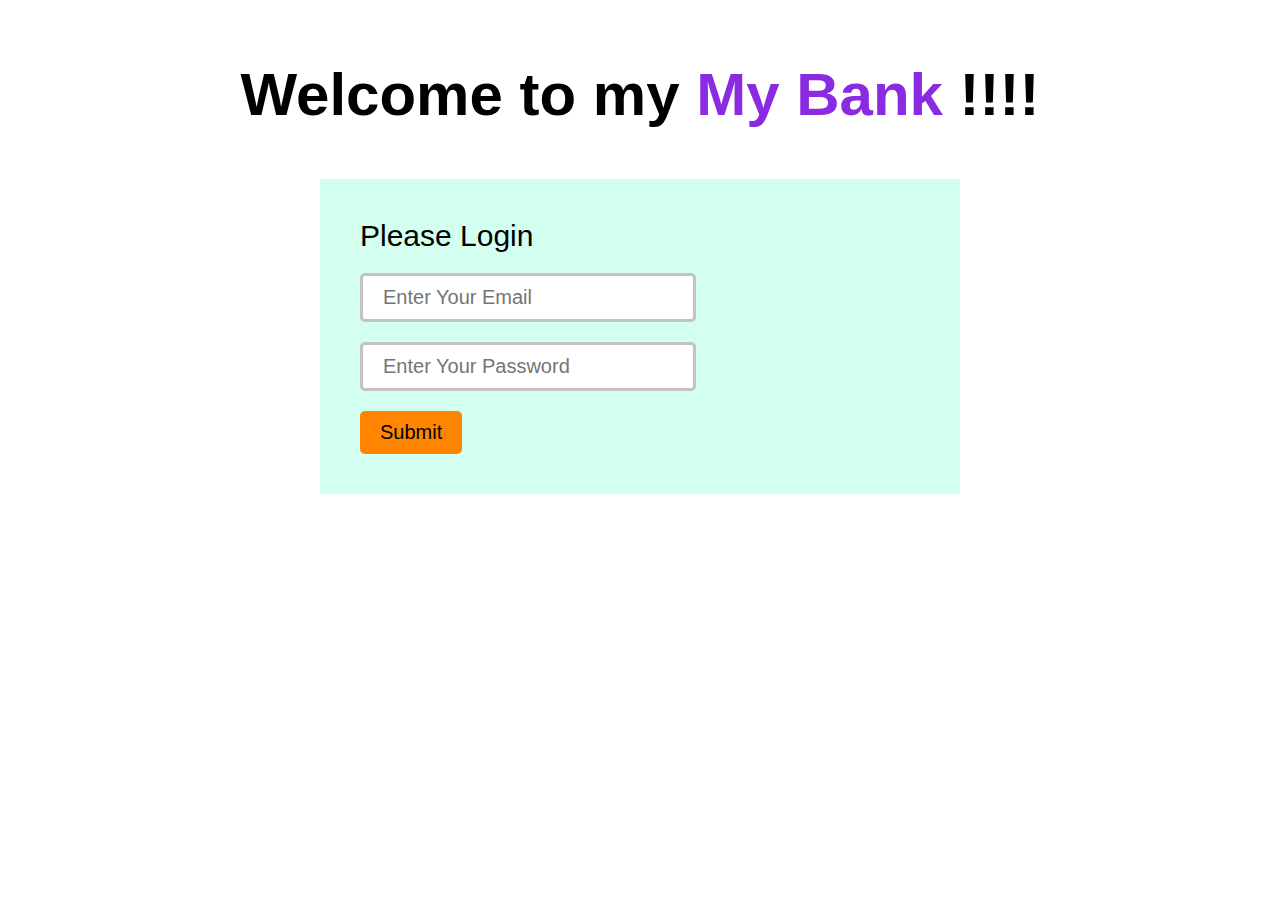
<file: index.html>
<!DOCTYPE html>
<html lang="en">
<head>
    <meta charset="UTF-8">
    <meta name="viewport" content="width=device-width, initial-scale=1.0">
    <title>Login Page</title>
    <link rel="stylesheet" href="./CSS/index.css">
</head>
<body>
    <div class="main">
        <h1>Welcome to my <span>My Bank</span> !!!!</h1>
        <div class="login">
            <h2>Please Login</h2>
            <div class="login-box">
                <input type="email" id="email-input" placeholder="Enter Your Email" required>
                <br>
                <input type="password" id="password-input" placeholder="Enter Your Password" required>
                <br>
                <p id="error">Email address or password doesn't match.</p>
                <button id="login-btn">Submit</button>
                
            </div>
        </div>
    </div>

    <script src="./JS/login.js"></script>
</body>
</html>
</file>
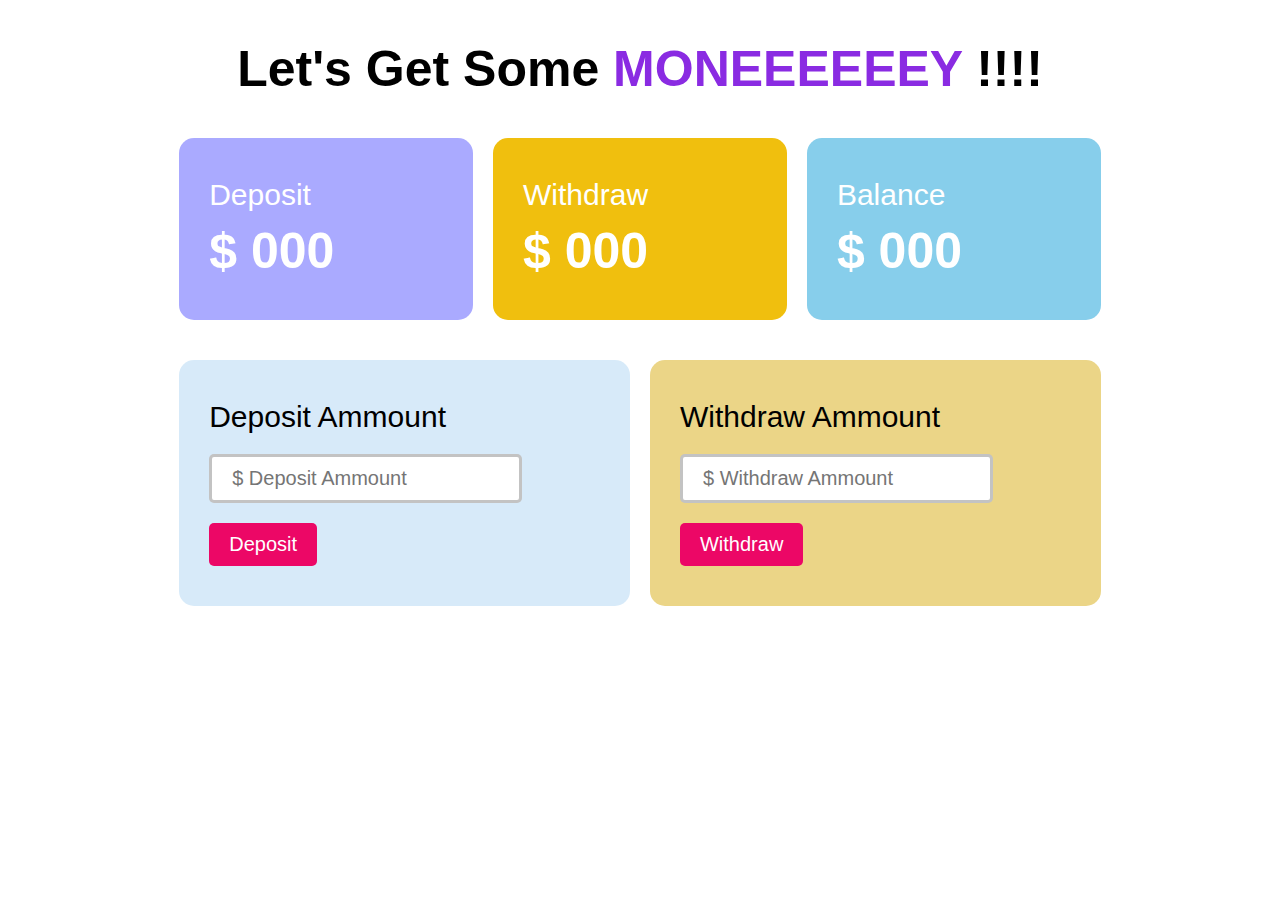
<file: banking.html>
<!DOCTYPE html>
<html lang="en">
<head>
    <meta charset="UTF-8">
    <meta name="viewport" content="width=device-width, initial-scale=1.0">
    <title>Baking Page</title>
    <link rel="stylesheet" href="./CSS/banking.css">
</head>
<body>
    <div class="main">
        <h1>Let's Get Some <span>MONEEEEEEY</span> !!!!</h1>
        <div class="top-box">
            <div class="deposit-box">
                <h2>Deposit</h2>
                <h3>$ <span id="deposit-total">000</span></h3>
            </div>
            <div class="withdraw-box">
                <h2>Withdraw</h2>
                <h3>$ <span id="withdraw-total">000</span></h3>
            </div>
            <div class="balance-box">
                <h2>Balance</h2>
                <h3>$ <span id="balance-total">000</span></h3>
            </div>
        </div>
        <div class="bottom-box">
            <div class="deposit-ammount">
                <h2>Deposit Ammount</h2>
                <input type="number" min="0" id="deposit-input" placeholder="$ Deposit Ammount">
                <p id="deposit-field-error">Deposit input field is required</p>
                <br>
                <button id="deposit-btn">Deposit</button>
                <p id="deposit-error">Deposite ammount should be at least $1</p>
            </div>
            <div class="withdraw-ammount">
                <h2>Withdraw Ammount</h2>
                <input type="number" min="0" id="withdraw-input" placeholder="$ Withdraw Ammount">
                <p id="withdraw-field-error">Withdraw input field is required</p>
                <br>
                <button id="withdraw-btn">Withdraw</button>
                <p id="withdraw-error">Withdraw ammount should be at least $10</p>
                <p id="withdraw-more">Withdraw ammount should not be more than balance ammount</p>
            </div>
            
        </div>
    </div>

    <script src="./JS/banking.js"></script>
</body>
</html>
</file>
<file: CSS/index.css>
*{
    margin: 0;
    padding: 0;
    box-sizing: border-box;
    font-family: 'Gill Sans', 'Gill Sans MT', Calibri, 'Trebuchet MS', sans-serif;
}
.main{
    height: 100%;
    width: 100%;
    background-color: #fff;
}
.main h1{
    font-size: 60px;
    font-weight: 600;
    margin-top: 60px;
    text-align: center;
}
.main span{
    color: blueviolet;
}
.login{
    height: 40%;
    width: 50%;
    background-color: rgba(127, 255, 212, 0.352);
    margin-left: 25%;
    margin-top: 50px;
    padding: 40px;
}
.login h2{
    font-size: 30px;
    font-weight: 500;
    font-family: sans-serif;
}
/* .login-box{

} */
.login-box input{
    width: 60%;
    font-size: 20px;
    margin-top: 20px;
    padding: 10px 20px;
    border: 3px solid rgba(0, 0, 0, 0.234);
    border-radius: 5px;
}
#error{
    margin-top: 20px;
    color: red;
    font-size: 18px;
    display: none;
}
.login-box button{
    font-size: 20px;
    margin-top: 20px;
    padding: 10px 20px;
    background-color: rgb(255, 132, 0);
    border: none;
    border-radius: 5px;
}
</file>
<file: CSS/banking.css>
*{
    margin: 0;
    padding: 0;
    box-sizing: border-box;
    font-family: 'Gill Sans', 'Gill Sans MT', Calibri, 'Trebuchet MS', sans-serif;
}
.main{
    height: 100%;
    width: 100%;
    background-color: #fff;
}
.main h1{
    font-size: 50px;
    font-weight: 600;
    margin-top: 40px;
    text-align: center;
}
.main span{
    color: blueviolet;
}
.top-box{
    height: 30%;
    width: 72%;
    margin-top: 40px;
    margin-left: 14%;
    display: flex;
    gap: 20px;
}
.deposit-box{
    background-color: rgba(0, 0, 255, 0.332);
    height: 100%;
    width: 33%;
    border-radius: 15px;
    padding: 40px 30px;
    color: #fff;
}
.withdraw-box{
    background-color: rgb(240, 191, 14);
    height: 100%;
    width: 33%;
    border-radius: 15px;
    padding: 40px 30px;
    color: #fff;
}
.balance-box{
    background-color: skyblue;
    height: 100%;
    width: 33%;
    border-radius: 15px;
    padding: 40px 30px;
    color: #fff;
}
.top-box h2{
    font-size: 30px;
    font-weight: 500;
}
.top-box h3{
    font-size: 50px;
    font-weight: 600;
    margin-top: 10px;
}
.top-box span{
    font-size: 50px;
    font-weight: 600;
    margin-top: 10px;
    color: #fff;
}
.bottom-box{
    height: 70%;
    width: 72%;
    margin-top: 40px;
    margin-left: 14%;
    display: flex;
    gap: 20px;
}
.deposit-ammount{
    background-color: rgba(134, 191, 237, 0.332);
    height: 100%;
    width: 50%;
    border-radius: 15px;
    padding: 40px 30px;
    color: #fff;
}
.deposit-ammount p{
    font-size: 16px;
    color: red;
    margin-top: 10px;
    margin-bottom: 0;
    display: none;
}
.withdraw-ammount{
    background-color: rgb(235, 213, 135);
    height: 100%;
    width: 50%;
    border-radius: 15px;
    padding: 40px 30px;
    color: #fff;
}
.withdraw-ammount p{
    font-size: 16px;
    color: red;
    margin-top: 10px;
    margin-bottom: 0;
    display: none;
}
#withdraw-error2{
    font-size: 16px;
    color: red;
    margin-top: 10px;
    margin-bottom: 0;
    display: none;
}

.bottom-box h2{
    font-size: 30px;
    font-weight: 500;
    color: black;
}
.bottom-box input{
    width: 80%;
    font-size: 20px;
    margin-top: 20px;
    padding: 10px 20px;
    border: 3px solid rgba(0, 0, 0, 0.234);
    border-radius: 5px;
}
.bottom-box button{
    font-size: 20px;
    margin-top: 20px;
    padding: 10px 20px;
    background-color: rgb(236, 7, 102);
    border: none;
    border-radius: 5px;
    color: #fff;
}
</file>
